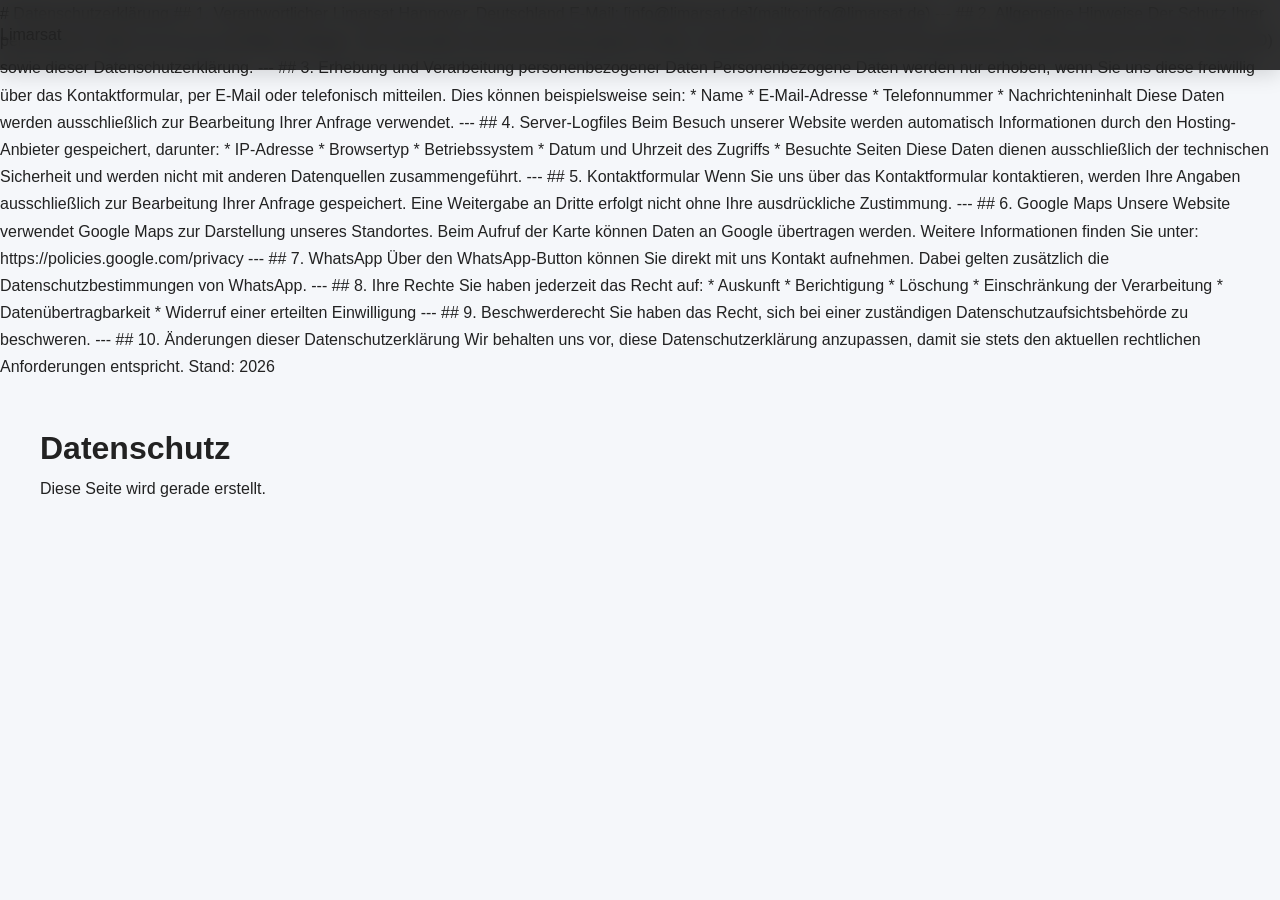
<file: datenschutz.html>
# Datenschutzerklärung

## 1. Verantwortlicher

Limarsat
Hannover, Deutschland

E-Mail: [info@limarsat.de](mailto:info@limarsat.de)

---

## 2. Allgemeine Hinweise

Der Schutz Ihrer persönlichen Daten ist uns ein wichtiges Anliegen. Wir behandeln Ihre personenbezogenen Daten vertraulich und entsprechend der gesetzlichen Datenschutzvorschriften (DSGVO) sowie dieser Datenschutzerklärung.

---

## 3. Erhebung und Verarbeitung personenbezogener Daten

Personenbezogene Daten werden nur erhoben, wenn Sie uns diese freiwillig über das Kontaktformular, per E-Mail oder telefonisch mitteilen.

Dies können beispielsweise sein:

* Name
* E-Mail-Adresse
* Telefonnummer
* Nachrichteninhalt

Diese Daten werden ausschließlich zur Bearbeitung Ihrer Anfrage verwendet.

---

## 4. Server-Logfiles

Beim Besuch unserer Website werden automatisch Informationen durch den Hosting-Anbieter gespeichert, darunter:

* IP-Adresse
* Browsertyp
* Betriebssystem
* Datum und Uhrzeit des Zugriffs
* Besuchte Seiten

Diese Daten dienen ausschließlich der technischen Sicherheit und werden nicht mit anderen Datenquellen zusammengeführt.

---

## 5. Kontaktformular

Wenn Sie uns über das Kontaktformular kontaktieren, werden Ihre Angaben ausschließlich zur Bearbeitung Ihrer Anfrage gespeichert.

Eine Weitergabe an Dritte erfolgt nicht ohne Ihre ausdrückliche Zustimmung.

---

## 6. Google Maps

Unsere Website verwendet Google Maps zur Darstellung unseres Standortes.

Beim Aufruf der Karte können Daten an Google übertragen werden.

Weitere Informationen finden Sie unter:

https://policies.google.com/privacy

---

## 7. WhatsApp

Über den WhatsApp-Button können Sie direkt mit uns Kontakt aufnehmen.

Dabei gelten zusätzlich die Datenschutzbestimmungen von WhatsApp.

---

## 8. Ihre Rechte

Sie haben jederzeit das Recht auf:

* Auskunft
* Berichtigung
* Löschung
* Einschränkung der Verarbeitung
* Datenübertragbarkeit
* Widerruf einer erteilten Einwilligung

---

## 9. Beschwerderecht

Sie haben das Recht, sich bei einer zuständigen Datenschutzaufsichtsbehörde zu beschweren.

---

## 10. Änderungen dieser Datenschutzerklärung

Wir behalten uns vor, diese Datenschutzerklärung anzupassen, damit sie stets den aktuellen rechtlichen Anforderungen entspricht.

Stand: 2026
<!DOCTYPE html><html><head><meta charset="utf-8"><link rel="stylesheet" href="assets/css/style.css"><title>Datenschutz</title></head><body><header><div class="logo">Limarsat</div></header><main style="padding:40px"><h1>Datenschutz</h1><p>Diese Seite wird gerade erstellt.</p></main><script src="assets/js/app.js"></script></body></html>
</file>
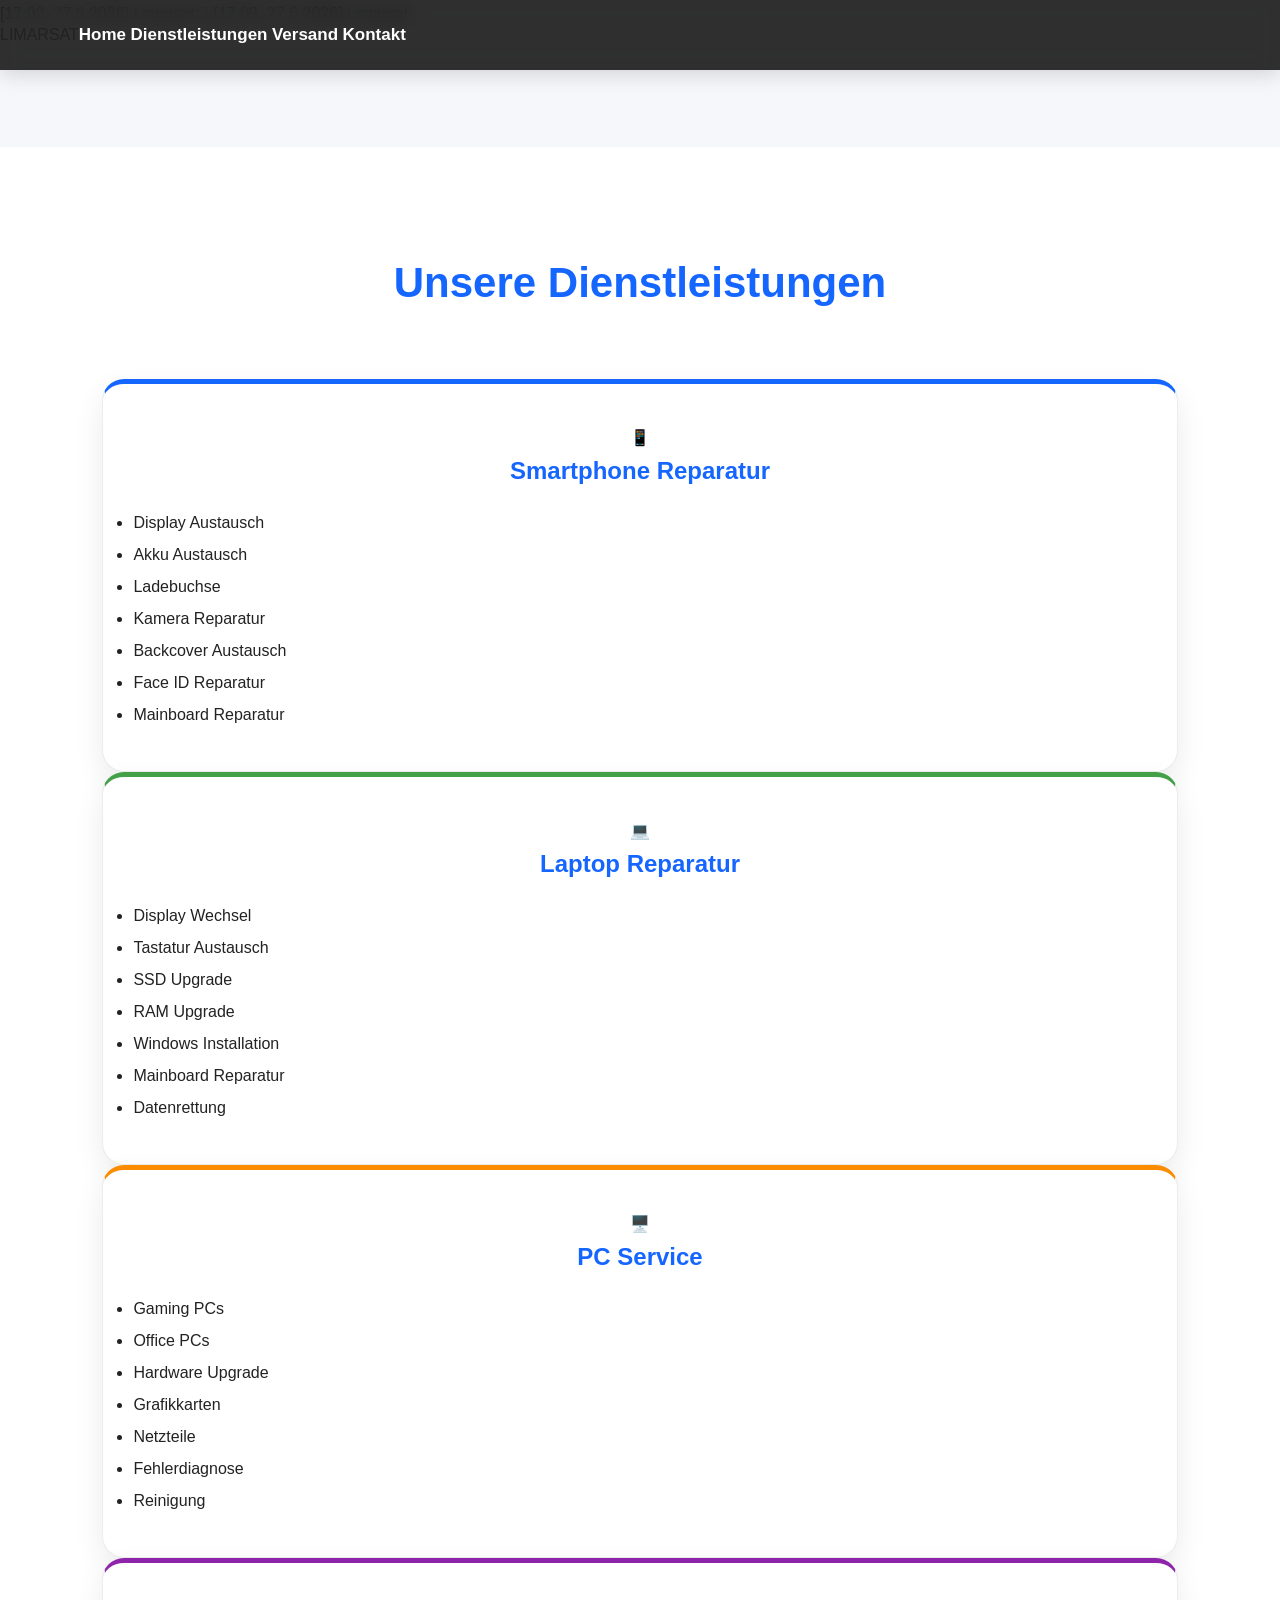
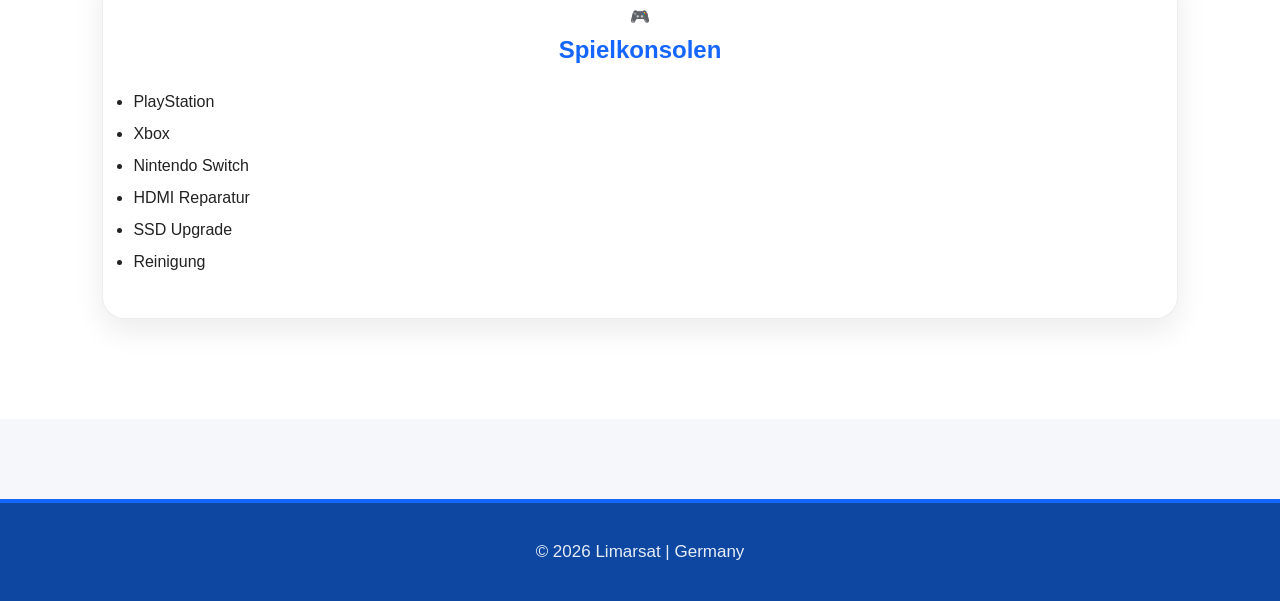
<file: services.html>
[17:02, 27.6.2026] Limarsat: }
[17:03, 27.6.2026] Limarsat: <!DOCTYPE html>
<html lang="de">
<head>
<meta charset="UTF-8">
<meta name="viewport" content="width=device-width,initial-scale=1.0">
<title>Dienstleistungen | Limarsat</title>

<link rel="stylesheet" href="assets/css/style.css">
</head>

<body>

<header>

<div class="logo">LIMARSAT</div>

<nav>

<a href="index.html">Home</a>

<a href="services.html">Dienstleistungen</a>

<a href="shipping.html">Versand</a>

<a href="contact.html">Kontakt</a>

</nav>

</header>


<section class="services" style="margin-top:120px;">

<h2>Unsere Dienstleistungen</h2>

<div class="cards">

<div class="card">
📱
<h3>Smartphone Reparatur</h3>

<ul style="text-align:left;margin-top:15px;line-height:2;">

<li>Display Austausch</li>

<li>Akku Austausch</li>

<li>Ladebuchse</li>

<li>Kamera Reparatur</li>

<li>Backcover Austausch</li>

<li>Face ID Reparatur</li>

<li>Mainboard Reparatur</li>

</ul>

</div>


<div class="card">

💻

<h3>Laptop Reparatur</h3>

<ul style="text-align:left;margin-top:15px;line-height:2;">

<li>Display Wechsel</li>

<li>Tastatur Austausch</li>

<li>SSD Upgrade</li>

<li>RAM Upgrade</li>

<li>Windows Installation</li>

<li>Mainboard Reparatur</li>

<li>Datenrettung</li>

</ul>

</div>


<div class="card">

🖥️

<h3>PC Service</h3>

<ul style="text-align:left;margin-top:15px;line-height:2;">

<li>Gaming PCs</li>

<li>Office PCs</li>

<li>Hardware Upgrade</li>

<li>Grafikkarten</li>

<li>Netzteile</li>

<li>Fehlerdiagnose</li>

<li>Reinigung</li>

</ul>

</div>


<div class="card">

🎮

<h3>Spielkonsolen</h3>

<ul style="text-align:left;margin-top:15px;line-height:2;">

<li>PlayStation</li>

<li>Xbox</li>

<li>Nintendo Switch</li>

<li>HDMI Reparatur</li>

<li>SSD Upgrade</li>

<li>Reinigung</li>

</ul>

</div>

</div>

</section>

<footer>

<p>

© 2026 Limarsat | Germany

</p>

</footer>

</body>

</html>
</file>
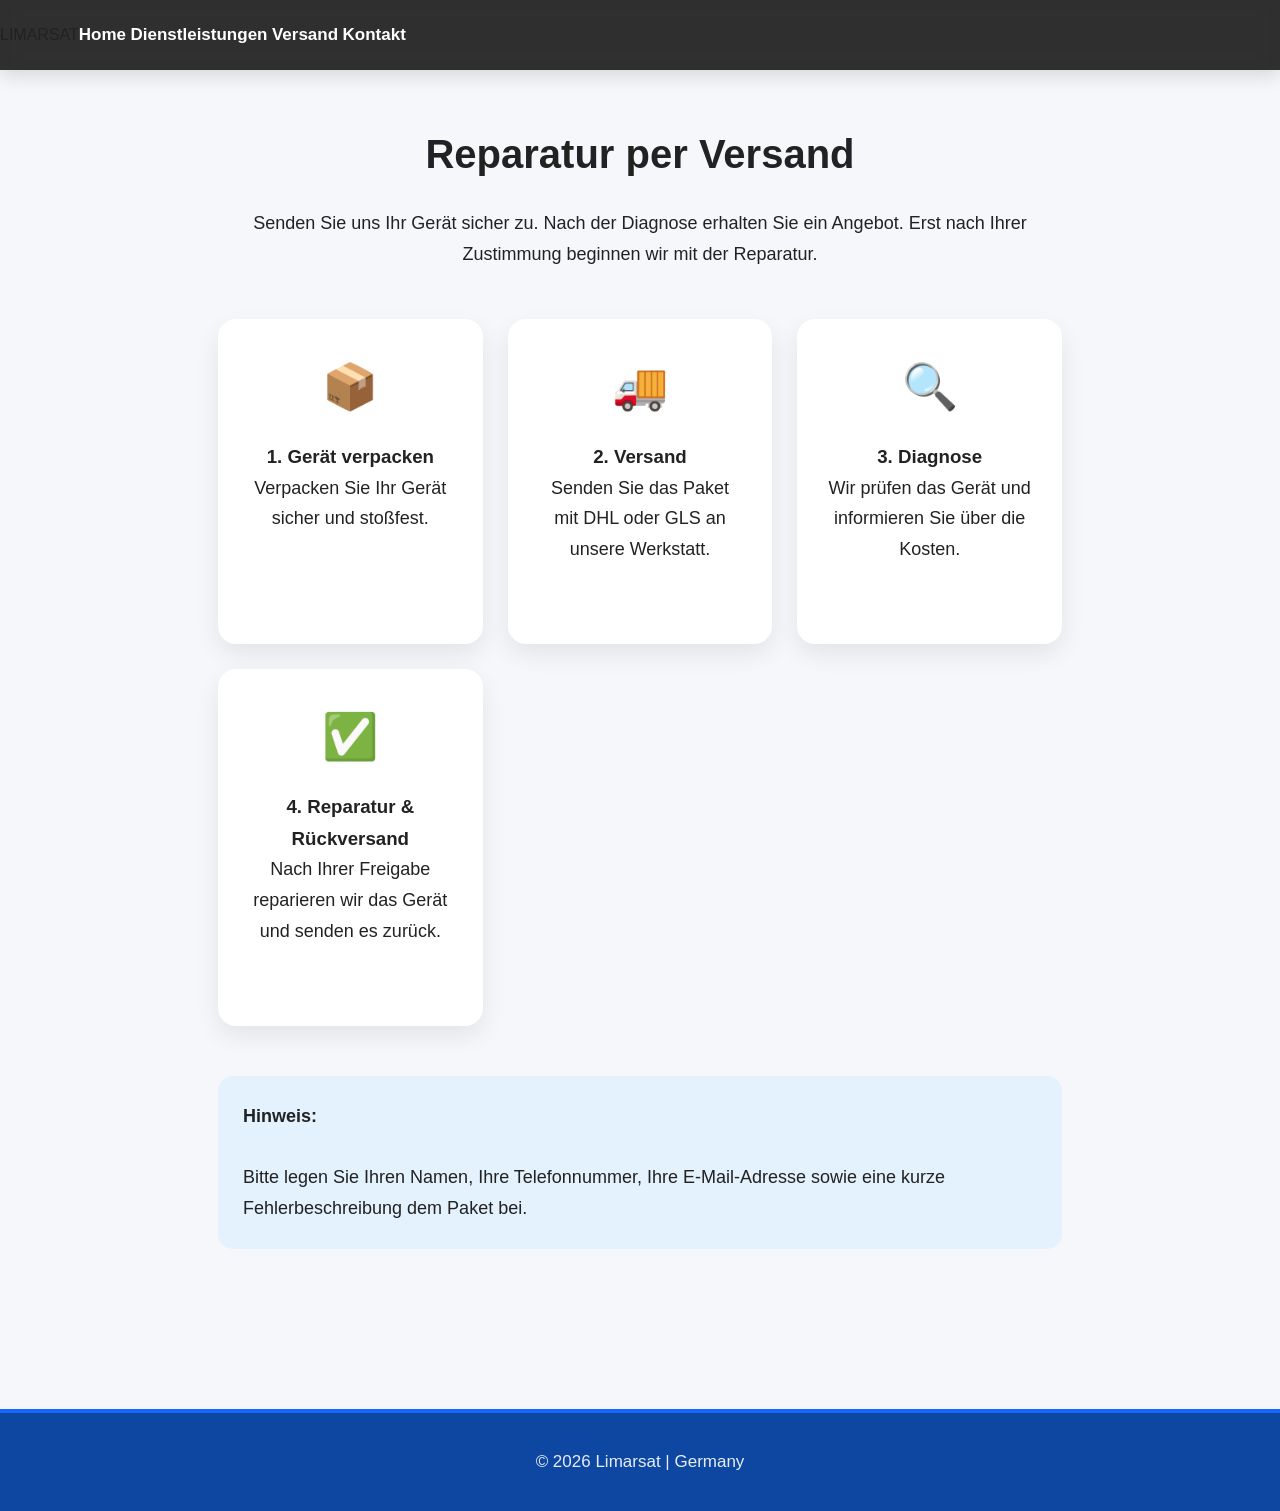
<file: shipping.html>
<!DOCTYPE html>
<html lang="de">
<head>
<meta charset="UTF-8">
<meta name="viewport" content="width=device-width, initial-scale=1.0">
<title>Versandservice | Limarsat</title>

<link rel="stylesheet" href="assets/css/style.css">

<style>
.shipping{
padding:120px 10% 80px;
max-width:1100px;
margin:auto;
}

.shipping h2{
text-align:center;
font-size:40px;
margin-bottom:20px;
}

.shipping p{
text-align:center;
font-size:18px;
margin-bottom:50px;
}

.steps{
display:grid;
grid-template-columns:repeat(auto-fit,minmax(240px,1fr));
gap:25px;
}

.step{
background:#fff;
padding:30px;
border-radius:18px;
box-shadow:0 10px 25px rgba(0,0,0,.08);
text-align:center;
}

.step span{
font-size:45px;
display:block;
margin-bottom:15px;
}

.note{
margin-top:50px;
background:#e3f2fd;
padding:25px;
border-radius:15px;
font-size:18px;
}
</style>

</head>

<body>

<header>

<div class="logo">LIMARSAT</div>

<nav>
<a href="index.html">Home</a>
<a href="services.html">Dienstleistungen</a>
<a href="shipping.html">Versand</a>
<a href="contact.html">Kontakt</a>
</nav>

</header>

<section class="shipping">

<h2>Reparatur per Versand</h2>

<p>
Senden Sie uns Ihr Gerät sicher zu. Nach der Diagnose erhalten Sie ein Angebot. Erst nach Ihrer Zustimmung beginnen wir mit der Reparatur.
</p>

<div class="steps">

<div class="step">
<span>📦</span>
<h3>1. Gerät verpacken</h3>
<p>Verpacken Sie Ihr Gerät sicher und stoßfest.</p>
</div>

<div class="step">
<span>🚚</span>
<h3>2. Versand</h3>
<p>Senden Sie das Paket mit DHL oder GLS an unsere Werkstatt.</p>
</div>

<div class="step">
<span>🔍</span>
<h3>3. Diagnose</h3>
<p>Wir prüfen das Gerät und informieren Sie über die Kosten.</p>
</div>

<div class="step">
<span>✅</span>
<h3>4. Reparatur & Rückversand</h3>
<p>Nach Ihrer Freigabe reparieren wir das Gerät und senden es zurück.</p>
</div>

</div>

<div class="note">
<strong>Hinweis:</strong><br><br>
Bitte legen Sie Ihren Namen, Ihre Telefonnummer, Ihre E-Mail-Adresse sowie eine kurze Fehlerbeschreibung dem Paket bei.
</div>

</section>

<footer>
<p>© 2026 Limarsat | Germany</p>
</footer>

</body>
</html>
</file>
<file: assets/css/style.css>
/* =====================================================
   LIMARSAT 2026
   Professional CSS v2.0
===================================================== */

/* ===========================
RESET
=========================== */

*,
*::before,
*::after{
    margin:0;
    padding:0;
    box-sizing:border-box;
}

html{
    scroll-behavior:smooth;
    scroll-padding-top:90px;
}

body{
    font-family:'Poppins',sans-serif;
    background:#f5f7fa;
    color:#222;
    line-height:1.7;
    overflow-x:hidden;
    -webkit-font-smoothing:antialiased;
    text-rendering:optimizeLegibility;
}

img{
    display:block;
    max-width:100%;
    height:auto;
}

section{
    scroll-margin-top:90px;
}

/* ===========================
CONTAINER
=========================== */

.container{
    width:min(92%,1400px);
    margin:auto;
    display:flex;
    justify-content:space-between;
    align-items:center;
}

/* ===========================
HEADER
=========================== */

header{
    position:fixed;
    top:0;
    left:0;
    width:100%;
    height:70px;

    display:flex;
    align-items:center;

    padding:0;

    background:rgba(20,20,20,.88);
    backdrop-filter:blur(10px);
-webkit-backdrop-filter: blur(10px);
    box-shadow:0 4px 20px rgba(0,0,0,.15);

    z-index:9999;

    transition:
        background .35s,
        box-shadow .35s;
}

header.scrolled{

    background:rgba(13,71,161,.96);

    box-shadow:0 8px 24px rgba(0,0,0,.20);
}

/* ===========================
LOGO
=========================== */

.logo{

    display:flex;

    align-items:center;
}

.logo img{

    height:50px;

    transition:transform .3s ease;
}

.logo img:hover{

    transform:scale(1.05);
}

/* ===========================
NAVIGATION
=========================== */

nav ul{

    display:flex;

    gap:30px;

    list-style:none;
}

nav a{

    color:#fff;

    text-decoration:none;

    font-size:17px;

    font-weight:600;

    transition:color .3s ease;
}

nav a:hover{

    color:#ffd54f;
}

/* ===========================
HERO
=========================== */

.hero{

    position:relative;

    display:flex;

    justify-content:center;

    align-items:center;

    min-height:calc(100vh - 70px);

    margin-top:70px;

    padding:40px 20px;

background:
linear-gradient(rgba(0,0,0,.45), rgba(0,0,0,.45)),
url("../images/hero.webp");
    background-size:cover;

    background-position:center;
     background-repeat:no-repeat;
   background-attachment: scroll;

  

    overflow:hidden;
}

.hero::before{

    content:"";

    position:absolute;

    inset:0;

    background:rgba(0,0,0,.55);

    z-index:1;
}

.hero-content{

    position:relative;

    z-index:2;

    max-width:900px;

    text-align:center;

    color:#fff;
}

.hero h1{

    font-size:54px;

    line-height:1.2;

    font-weight:800;

    margin-bottom:25px;

    text-shadow:0 4px 15px rgba(0,0,0,.35);
}

.hero p{

    font-size:23px;

    margin-bottom:35px;

    color:#f3f3f3;

    text-shadow:0 2px 8px rgba(0,0,0,.35);
}

/* ===========================
BUTTON
=========================== */

.button{

    display:inline-block;

    padding:18px 45px;

    border-radius:50px;

    background:#1565ff;

    color:#fff;

    text-decoration:none;

    font-size:19px;

    font-weight:700;

    letter-spacing:.3px;

    transition:
        transform .3s,
        background .3s,
        box-shadow .3s;

    box-shadow:0 12px 30px rgba(21,101,255,.30);
}

.button:hover{

    background:#0b57d0;

    transform:translateY(-4px);

    box-shadow:0 18px 35px rgba(21,101,255,.35);
}
/* =====================================================
   SERVICES
===================================================== */

.services{
    padding:100px 8%;
    background:#fff;
}

.services h2{
    text-align:center;
    font-size:42px;
    font-weight:700;
    margin-bottom:60px;
    color:#1565ff;
}

.grid{
    display:grid;
    grid-template-columns:repeat(auto-fit,minmax(280px,1fr));
    gap:30px;
}

/* ===========================
SERVICE CARD
=========================== */

.card{

    background:#fff;

    border-radius:22px;

    padding:40px 30px;

    text-align:center;

    border:1px solid #ececec;

    box-shadow:0 12px 30px rgba(0,0,0,.08);

    transition:
        transform .35s ease,
        box-shadow .35s ease;

    transform:translateZ(0);

    backface-visibility:hidden;
}

.card:hover{

    transform:translateY(-10px);

    box-shadow:0 20px 45px rgba(21,101,255,.18);
}

.card h1{

    font-size:54px;

    margin-bottom:15px;
}

.card h3{

    color:#1565ff;

    font-size:24px;

    margin-bottom:15px;
}

.card p{

    color:#666;

    line-height:1.8;
}

/* ألوان البطاقات */

.card:nth-child(1){

    border-top:5px solid #1565ff;
}

.card:nth-child(2){

    border-top:5px solid #43a047;
}

.card:nth-child(3){

    border-top:5px solid #fb8c00;
}

.card:nth-child(4){

    border-top:5px solid #8e24aa;
}

/* =====================================================
   ABOUT
===================================================== */

.about{

    padding:100px 8%;

    background:#eef5ff;
}

.about h2{

    text-align:center;

    font-size:42px;

    margin-bottom:60px;

    color:#1565ff;
}

.about-box{

    display:grid;

    grid-template-columns:repeat(auto-fit,minmax(250px,1fr));

    gap:25px;
}

.about-box div{

    background:#fff;

    border-radius:18px;

    padding:35px 25px;

    text-align:center;

    font-size:19px;

    font-weight:600;

    box-shadow:0 10px 25px rgba(0,0,0,.08);

    transition:
        transform .3s,
        background .3s,
        color .3s;
}

.about-box div:hover{

    transform:translateY(-8px);

    background:#1565ff;

    color:#fff;
}

/* =====================================================
   STATISTICS
===================================================== */

.stats{

    padding:90px 8%;

    background:#1565ff;

    color:#fff;

    display:grid;

    grid-template-columns:repeat(auto-fit,minmax(220px,1fr));

    gap:30px;

    text-align:center;
}

.stat{

    padding:25px;
}

.stat h2{

    font-size:52px;

    font-weight:700;

    margin-bottom:10px;
}

.stat p{

    font-size:19px;

    opacity:.95;
}
/* =====================================================
   GALLERY
===================================================== */

.gallery{
    padding:100px 8%;
    background:#f7f8fc;
}

.gallery h2{
    text-align:center;
    font-size:42px;
    color:#1565ff;
    margin-bottom:60px;
}

.gallery-grid{
    display:grid;
    grid-template-columns:repeat(auto-fit,minmax(280px,1fr));
    gap:30px;
}

.gallery-card{
    background:#fff;
    border-radius:20px;
    overflow:hidden;
    border:1px solid #ececec;
    box-shadow:0 12px 35px rgba(0,0,0,.08);
    transition:transform .35s ease, box-shadow .35s ease;
}

.gallery-card:hover{
    transform:translateY(-10px);
    box-shadow:0 20px 45px rgba(21,101,255,.18);
}

.gallery-card img{
    width:100%;
    height:230px;
    object-fit:cover;
    transition:transform .45s ease;
}

.gallery-card:hover img{
    transform:scale(1.06);
}

.gallery-card h3{
    padding:20px 20px 10px;
    text-align:center;
    color:#1565ff;
    font-size:24px;
}

.gallery-card p{
    padding:0 20px 25px;
    text-align:center;
    color:#666;
    line-height:1.8;
}


/* =====================================================
   CONTACT
===================================================== */

.contact{
    padding:100px 5%;
    background:#f7f9fc;
}

.contact h2{
    text-align:center;
    font-size:42px;
    color:#1565ff;
    margin-bottom:15px;
}

.contact-subtitle{
    text-align:center;
    color:#666;
    font-size:20px;
    margin-bottom:50px;
}

/* الشبكة */

.contact-grid{
    display:grid;
    grid-template-columns:360px 360px 1fr;
    gap:30px;
    align-items:stretch;
}

.contact-left{
    grid-column:1 / -1;
    text-align:center;
}

/* تم حذف display:contents نهائياً */

.contact-right{
    display:grid;
    grid-template-columns:360px 360px 1fr;
    gap:30px;
}

.contact-card{
    background:#fff;
    border-radius:20px;
    padding:30px;
    min-height:580px;
    display:flex;
    flex-direction:column;
    border:1px solid #ececec;
    box-shadow:0 12px 35px rgba(0,0,0,.08);
}

.contact-card input,
.contact-card textarea{

    width:100%;

    padding:18px 20px;

    margin-bottom:18px;

    border:2px solid #ddd;

    border-radius:12px;

    outline:none;

    font-size:20px;

    font-family:'Poppins',sans-serif;

    transition:border-color .3s;
}

.contact-card input:focus,
.contact-card textarea:focus{

    border-color:#1565ff;
}

.contact-card textarea{

    resize:vertical;

    min-height:180px;
}

.contact-card input::placeholder,
.contact-card textarea::placeholder{

    color:#777;
}

.call-btn{

    margin-top:auto;
}

.map-card{

    background:#fff;

    border-radius:20px;

    overflow:hidden;

    border:1px solid #ececec;

    box-shadow:0 12px 35px rgba(0,0,0,.08);

    min-height:580px;
}

.map-card iframe{

    width:100%;

    height:580px;

    border:0;
}
/* =====================================================
   FOOTER
===================================================== */

footer{
    background:#0d47a1;
    color:#fff;
    text-align:center;
    padding:35px 20px;
    margin-top:80px;
    border-top:4px solid #1565ff;
}

footer p{
    font-size:17px;
    opacity:.9;
}

/* =====================================================
   WHATSAPP
===================================================== */

.whatsapp{
    position:fixed;
    right:25px;
    bottom:25px;
    width:65px;
    height:65px;
    border-radius:50%;
    background:#25D366;

    display:flex;
    justify-content:center;
    align-items:center;

    box-shadow:0 10px 25px rgba(0,0,0,.30);

    z-index:9999;

    transition:
        transform .3s,
        box-shadow .3s;
}

.whatsapp:hover{
    transform:scale(1.1);
    box-shadow:0 15px 30px rgba(0,0,0,.35);
}

.whatsapp img{
    width:36px;
    height:36px;
}

/* =====================================================
   ANIMATION
===================================================== */

.fade{
    opacity:0;
    transform:translateY(40px);
    transition:
        opacity .8s ease,
        transform .8s ease;
}

.fade.show{
    opacity:1;
    transform:translateY(0);
}

/* =====================================================
   TABLET
===================================================== */

@media (max-width:992px){

.hero h1{
    font-size:42px;
}

.hero p{
    font-size:20px;
}

.contact-grid{
    grid-template-columns:1fr;
}

.contact-left{
    grid-column:auto;
}

.contact-card,
.map-card{
    min-height:auto;
}

.map-card iframe{
    height:420px;
}

nav ul{
    gap:18px;
}

}

/* =====================================================
   MOBILE
===================================================== */

@media (max-width:768px){

header{
    height:65px;
}

.hero{
    margin-top:65px;
    min-height:calc(100vh - 65px);
    padding:30px 20px;
}

.hero h1{
    font-size:34px;
}

.hero p{
    font-size:18px;
}

.button{
    padding:15px 30px;
    font-size:17px;
}

.services,
.about,
.gallery,
.contact,
.stats{
    padding:70px 5%;
}

.services h2,
.about h2,
.gallery h2,
.contact h2{
    font-size:34px;
}

.grid,
.gallery-grid,
.about-box{
    grid-template-columns:1fr;
}

.card{
    padding:30px 25px;
}

.contact-card{
    padding:25px;
}

.contact-card input,
.contact-card textarea{
    font-size:18px;
}

.whatsapp{
    width:58px;
    height:58px;
    right:18px;
    bottom:18px;
}

.whatsapp img{
    width:32px;
    height:32px;
}

footer{
    margin-top:50px;
    padding:30px 20px;
}

}

/* =====================================================
   SMALL PHONES
===================================================== */

@media (max-width:480px){

.hero h1{
    font-size:28px;
}

.hero p{
    font-size:17px;
}

.button{
    width:100%;
    text-align:center;
}

.logo img{
    height:42px;
}

nav a{
    font-size:15px;
}

.gallery-card img{
    width:100%;
    height:230px;
    object-fit:cover;
    display:block;
    background:red;
}
   }
</file>
